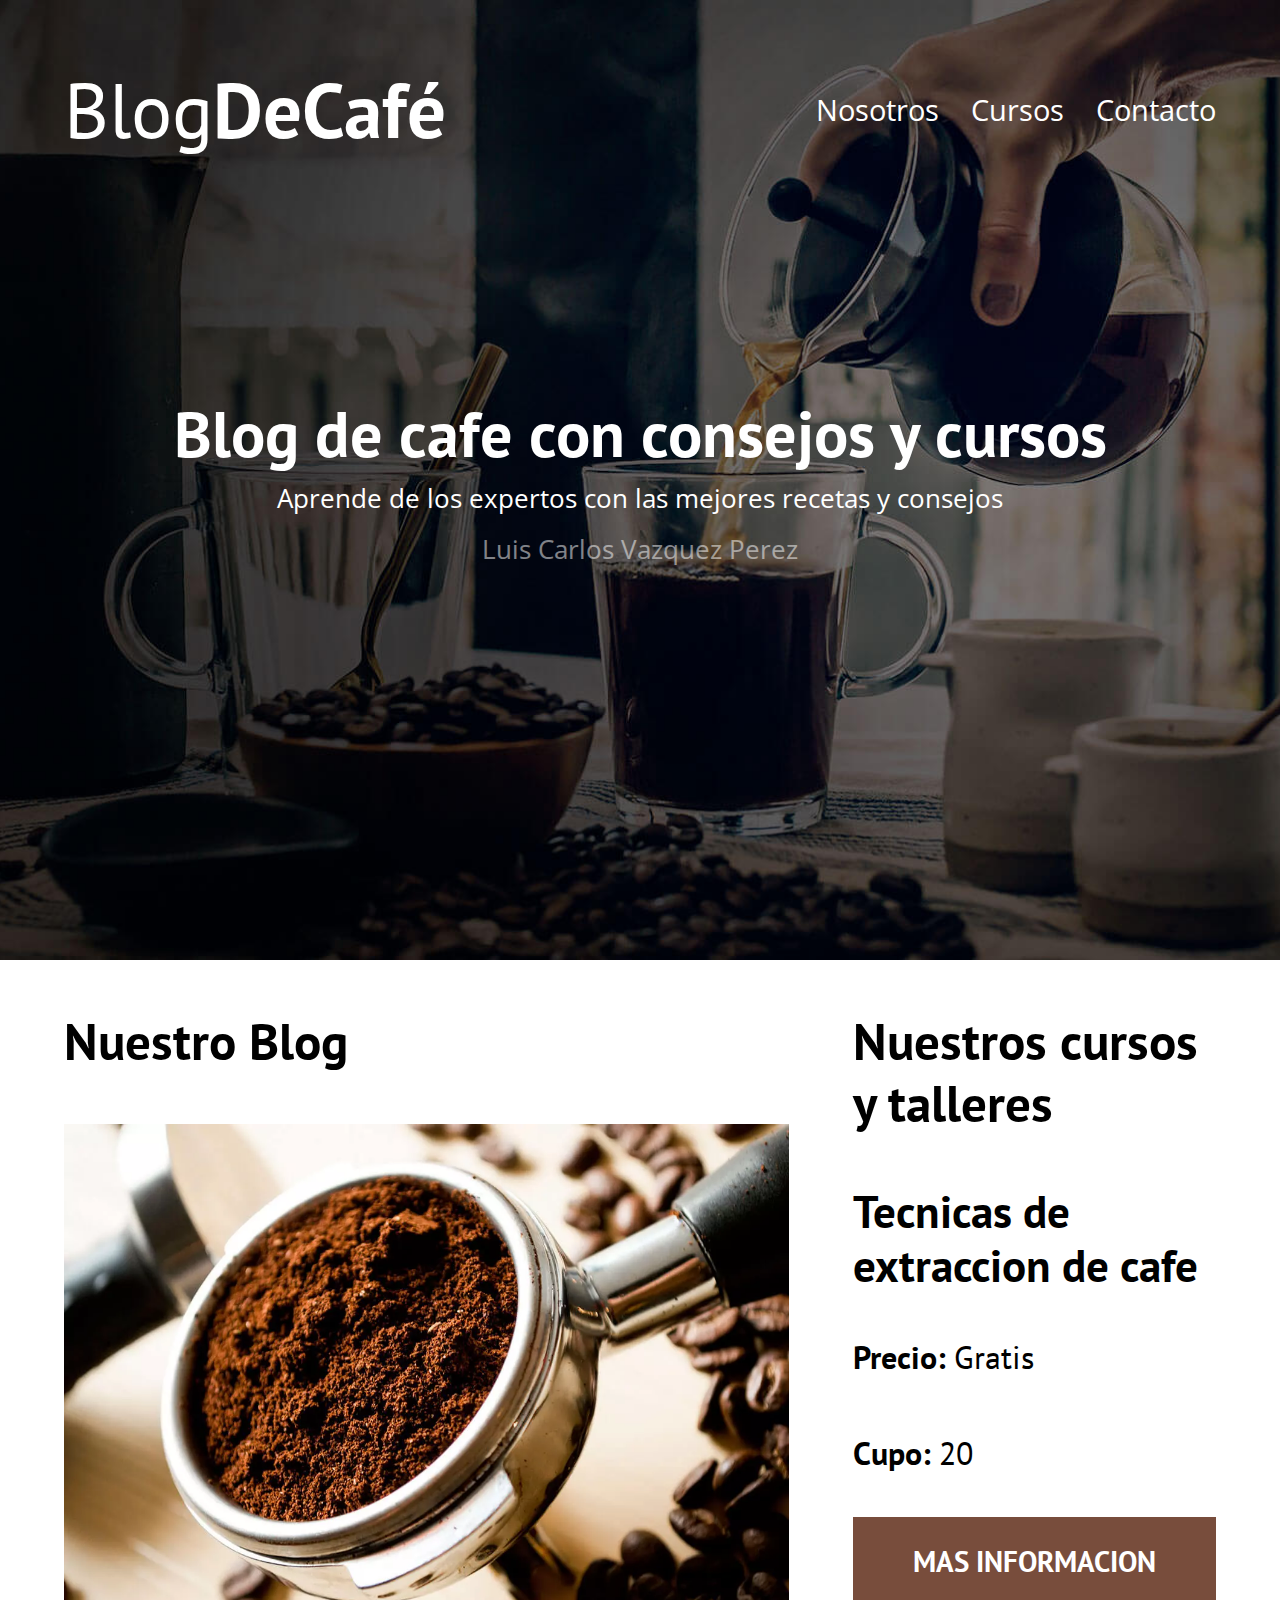
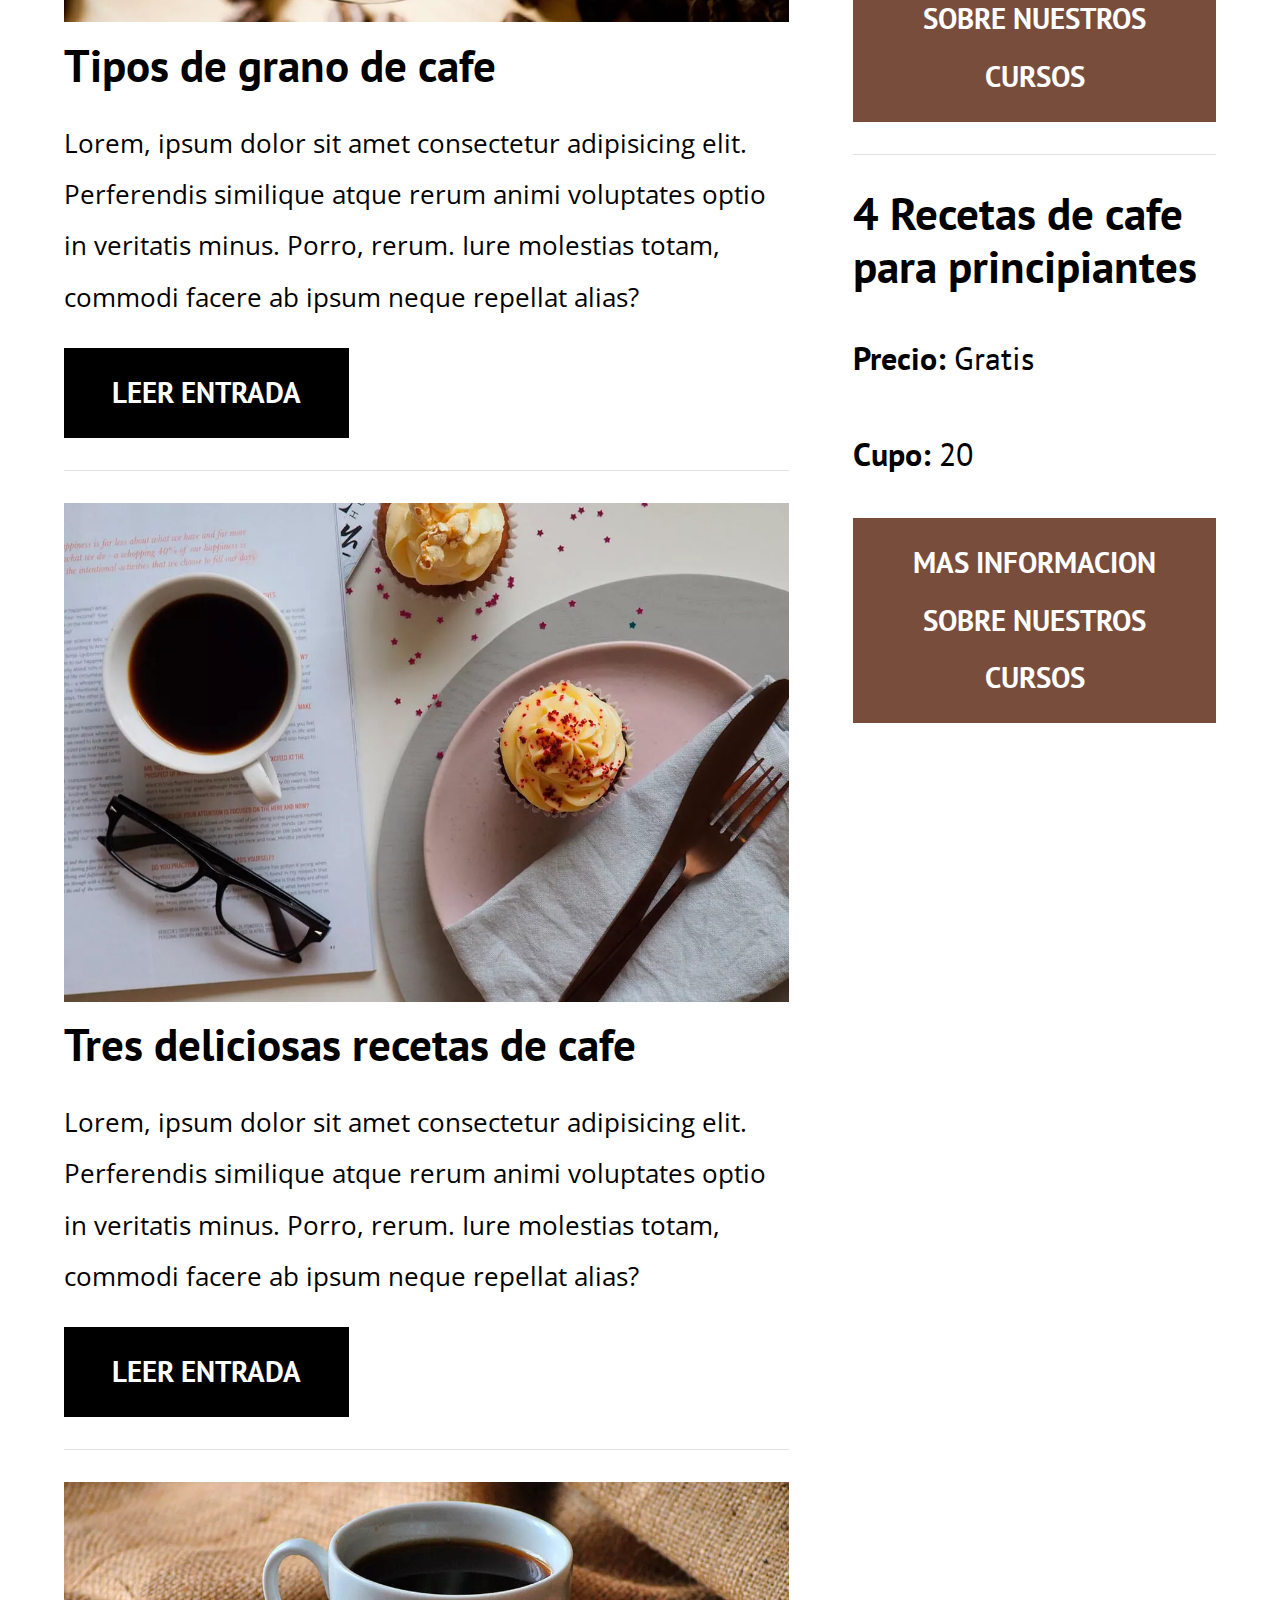
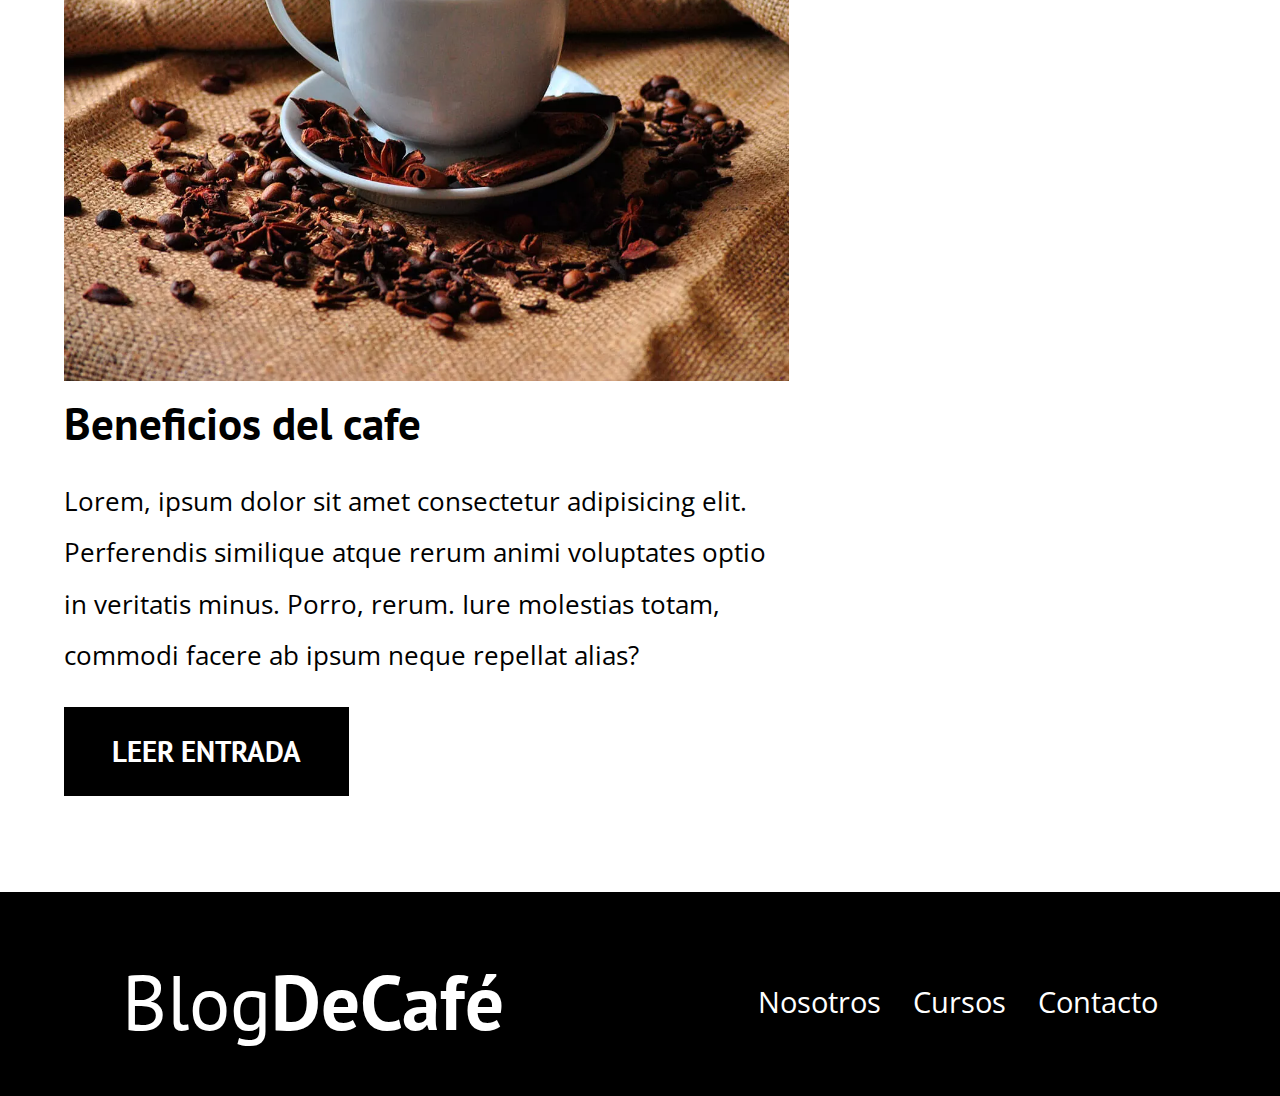
<file: index.html>
<!DOCTYPE html>
<html lang="en">

<head>
    <meta charset="UTF-8">
    <meta http-equiv="X-UA-Compatible" content="IE=edge">
    <meta name="viewport" content="width=device-width, initial-scale=1.0">
    <meta name="description" content="Pagina web de blog de cafe">
    <title>Blog cafe</title>
<!--Prefetch-->
<link rel="prefetch" href="nosotros.html" as="document">

    <!--Preload-->
    <link rel="preload" href="css/normalize.css" as="style">
    <link rel="stylesheet" href="css/normalize.css">

    <link rel="preload" href="https://fonts.googleapis.com/css2?family=Open+Sans&family=PT+Sans:wght@400;700&display=swap"
        crossorigin="crossorigin" as="font">

    <link href="https://fonts.googleapis.com/css2?family=Open+Sans&family=PT+Sans:wght@400;700&display=swap" rel="stylesheet">

    <link rel="preload" href="css/style.css" as="style">
    <link rel="stylesheet" href="css/style.css">
   <!--<link rel="preload" href="img/blog1.jpg" as="image">--> 

</head>

<body>

    <header class="header">
        <div class="contenedor">
            <div class="barra">
                <a class="logo" href="index.html">
                    <h1 class="logo__nombre no-margin centrar-texto">Blog<span class="logo__bold">DeCafé</span></h1>
                </a>
                <nav class="navegacion">
                    <a href="nosotros.html" class="navegacion__enlace">Nosotros</a>
                    <a href="cursos.html" class="navegacion__enlace">Cursos</a>
                    <a href="contacto.html" class="navegacion__enlace">Contacto</a>
                </nav>
            </div>
        </div>

        <div class="header__texto">
            <h2 class="no-margin">Blog de cafe con consejos y cursos</h2>
            <p class="no-margin">Aprende de los expertos con las mejores recetas y consejos</p>
            <p class="no-margin opacidad">Luis Carlos Vazquez Perez</p>
        </div>
    </header>

    <div class="contenedor contenido-principal">
        <main class="blog">
            <h3>Nuestro Blog</h3>

            <article class="entrada">
                <div class="entrada__imagen">
                    <picture>
                        <source loading="lazy" srcset="img/blog1.webp" type="image/webp">
                        <img loading="lazy" src="img/blog1.jpg" alt="Imagen blog">
                    </picture>
                </div>
                <div class="entrada__contenido">
                    <h4 class="no-margin">Tipos de grano de cafe</h4>
                    <p>Lorem, ipsum dolor sit amet consectetur adipisicing elit. Perferendis similique atque rerum animi
                        voluptates optio in veritatis minus. Porro, rerum. Iure molestias totam, commodi facere ab ipsum
                        neque repellat alias?</p>
                    <!-- BLOQUE Y BLOQUE CON MODIFICADOR -->
                    <a href="entrada.html" class="boton boton--primario">Leer Entrada</a>
                </div>
            </article>

            <article class="entrada">
                <div class="entrada__imagen">
                    <picture>
                        <source loading="lazy" srcset="img/blog2.webp" type="image/webp">
                        <img loading="lazy" src="img/blog2.jpg" alt="Imagen blog">
                    </picture>
                </div>
                <div class="entrada__contenido">
                    <h4 class="no-margin">Tres deliciosas recetas de cafe</h4>
                    <p>Lorem, ipsum dolor sit amet consectetur adipisicing elit. Perferendis similique atque rerum animi
                        voluptates optio in veritatis minus. Porro, rerum. Iure molestias totam, commodi facere ab ipsum
                        neque repellat alias?</p>
                    <!-- BLOQUE Y BLOQUE CON MODIFICADOR -->
                    <a href="entrada.html" class="boton boton--primario">Leer Entrada</a>
                </div>
            </article>

            <article class="entrada">
                <div class="entrada__imagen">
                    <picture>
                        <source loading="lazy" srcset="img/blog3.webp" type="image/webp">
                        <img loading="lazy" src="img/blog3.jpg" alt="Imagen blog">
                    </picture>
                </div>
                <div class="entrada__contenido">
                    <h4 class="no-margin">Beneficios del cafe</h4>
                    <p>Lorem, ipsum dolor sit amet consectetur adipisicing elit. Perferendis similique atque rerum animi
                        voluptates optio in veritatis minus. Porro, rerum. Iure molestias totam, commodi facere ab ipsum
                        neque repellat alias?</p>
                    <!-- BLOQUE Y BLOQUE CON MODIFICADOR -->
                    <a href="entrada.html" class="boton boton--primario">Leer Entrada</a>
                </div>
            </article>


        </main>
        <aise class="sidebar">
            <h3>Nuestros cursos y talleres</h3>

            <ul class="cursos no-padding">

                <li class="widget-curso">
                    <h4 class="no-margin">Tecnicas de extraccion de cafe</h4>
                    <p class="widget-curso__label">Precio:
                        <span class="widget-curso__info">Gratis</span>
                    </p>
                    <p class="widget-curso__label">Cupo:
                        <span class="widget-curso__info">20</span>
                    </p>
                    <a href="entrada.html" class="boton boton--secundario">Mas informacion Sobre Nuestros Cursos</a>
                </li>

                <li class="widget-curso">
                    <h4 class="no-margin">4 Recetas de cafe para principiantes</h4>
                    <p class="widget-curso__label">Precio:
                        <span class="widget-curso__info">Gratis</span>
                    </p>
                    <p class="widget-curso__label">Cupo:
                        <span class="widget-curso__info">20</span>
                    </p>
                    <a href="entrada.html" class="boton boton--secundario">Mas informacion Sobre Nuestros Cursos</a>
                </li>

            </ul>

        </aise>
    </div>

    <footer class="footer">
        <div class="contenedor">
            <div class="contenedor">
                <div class="barra">
                    <a class="logo" href="index.html">
                        <h1 class="logo__nombre no-margin centrar-texto">Blog<span class="logo__bold">DeCafé</span></h1>
                    </a>
                    <nav class="navegacion">
                        <a href="nosotros.html" class="navegacion__enlace">Nosotros</a>
                        <a href="cursos.html" class="navegacion__enlace">Cursos</a>
                        <a href="contacto.html" class="navegacion__enlace">Contacto</a>
                    </nav>
                </div>
            </div>
        </div>
    </footer>

    <script src="js/modernizr.js"></script>
</body>

</html>
</file>
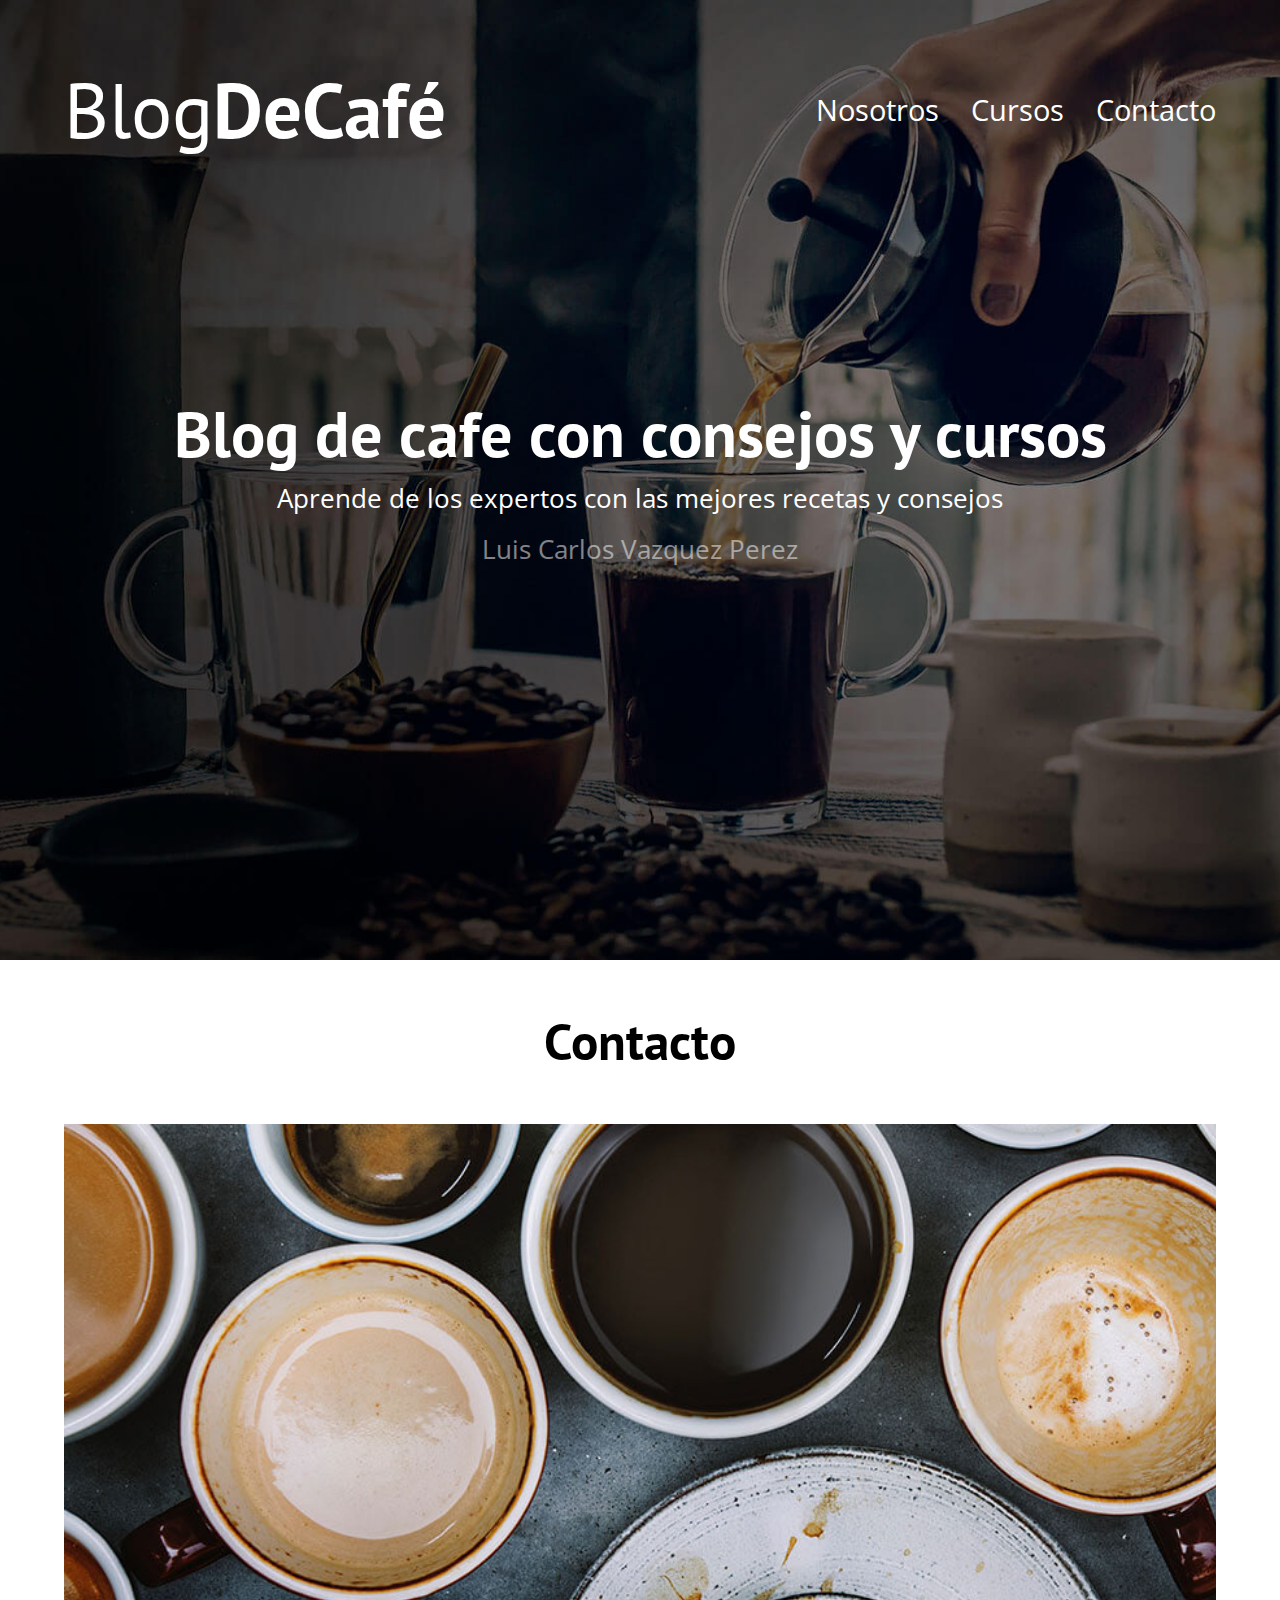
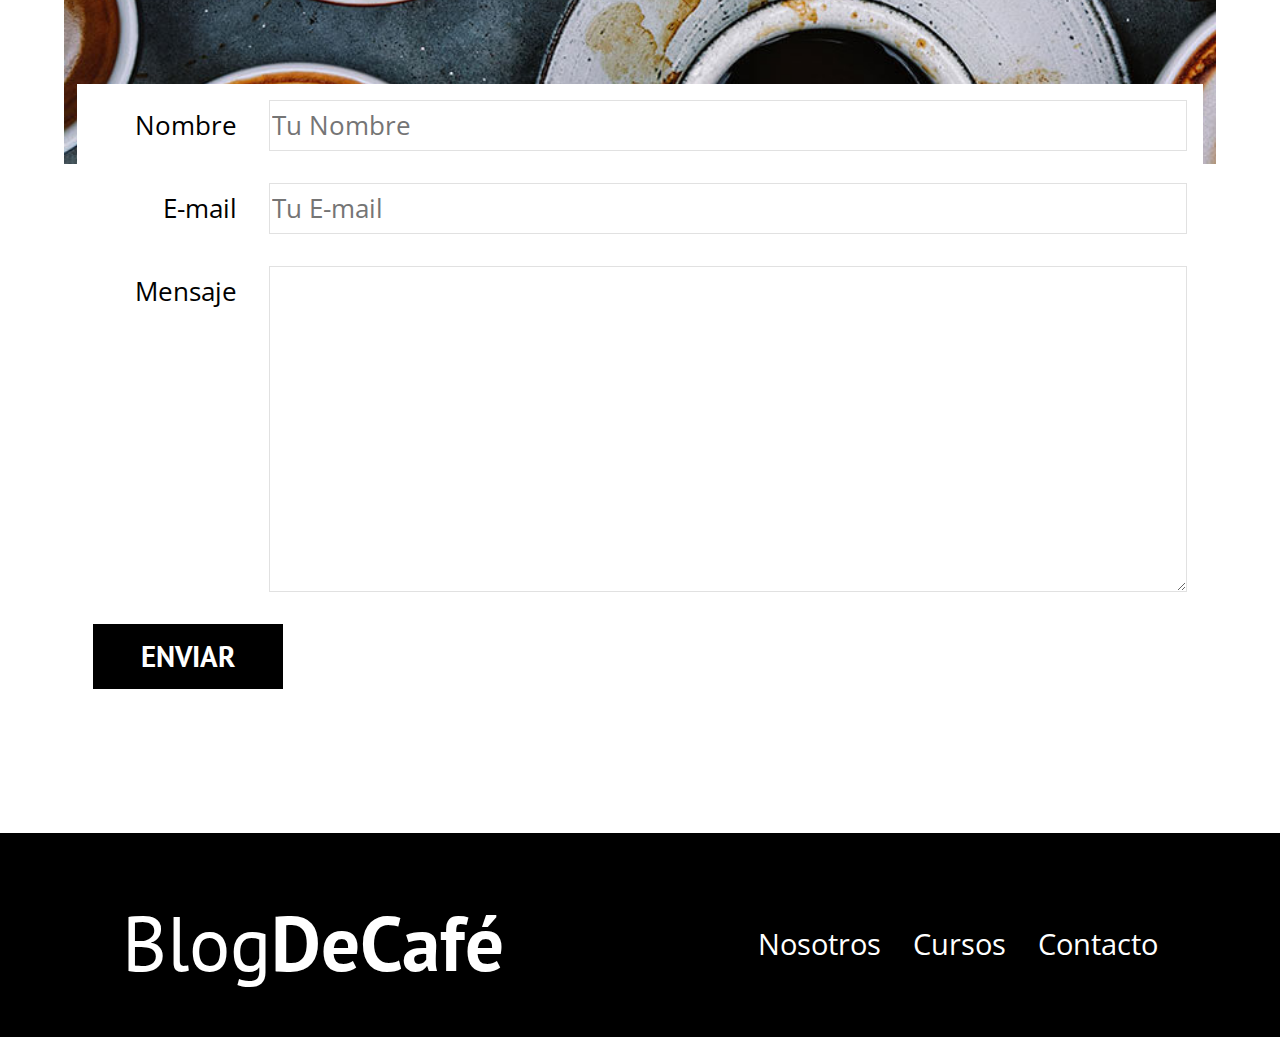
<file: contacto.html>
<!DOCTYPE html>
<html lang="en">

<head>
    <meta charset="UTF-8">
    <meta http-equiv="X-UA-Compatible" content="IE=edge">
    <meta name="viewport" content="width=device-width, initial-scale=1.0">
    <title>Blog cafe</title>
    <link rel="stylesheet" href="css/normalize.css">
    <link href="https://fonts.googleapis.com/css2?family=Open+Sans&family=PT+Sans:wght@400;700&display=swap"
        rel="stylesheet">
    <link rel="stylesheet" href="css/style.css">
</head>

<body>

    <header class="header">
        <div class="contenedor">
            <div class="barra">
                <a class="logo" href="index.html">
                    <h1 class="logo__nombre no-margin centrar-texto">Blog<span class="logo__bold">DeCafé</span></h1>
                </a>
                <nav class="navegacion">
                    <a href="nosotros.html" class="navegacion__enlace">Nosotros</a>
                    <a href="cursos.html" class="navegacion__enlace">Cursos</a>
                    <a href="contacto.html" class="navegacion__enlace">Contacto</a>
                </nav>
            </div>
        </div>

        <div class="header__texto">
            <h2 class="no-margin">Blog de cafe con consejos y cursos</h2>
            <p class="no-margin">Aprende de los expertos con las mejores recetas y consejos</p>
            <p class="no-margin opacidad">Luis Carlos Vazquez Perez</p>
        </div>
    </header>

    <main class="contenedor">

        <h3 class="centrar-texto">Contacto</h3>
        <div class="contacto-bg"></div>
        <form class="formulario">
            <div class="campo">
                <label class="campo__label" for="nombre">Nombre</label>
                <input class="campo__field" type="text" placeholder="Tu Nombre" id="nombre">
            </div>

            <div class="campo">
                <label class="campo__label for="email">E-mail</label>
                <input class="campo__field" type="email" placeholder="Tu E-mail" id="email">
            </div>

            <div class="campo">
                <label class="campo__label for="mensaje">Mensaje</label>
                <textarea class="campo__field campo__field--textarea" id="mensaje"></textarea>
            </div>

            <div class="campo">
                <input type="submit" value="Enviar" class="boton boton--primario">
            </div>

        </form>

    </main>

    <footer class="footer">
        <div class="contenedor">
            <div class="contenedor">
                <div class="barra">
                    <a class="logo" href="index.html">
                        <h1 class="logo__nombre no-margin centrar-texto">Blog<span class="logo__bold">DeCafé</span></h1>
                    </a>
                    <nav class="navegacion">
                        <a href="nosotros.html" class="navegacion__enlace">Nosotros</a>
                        <a href="cursos.html" class="navegacion__enlace">Cursos</a>
                        <a href="contacto.html" class="navegacion__enlace">Contacto</a>
                    </nav>
                </div>
            </div>
        </div>
    </footer>

</body>

</html>
</file>
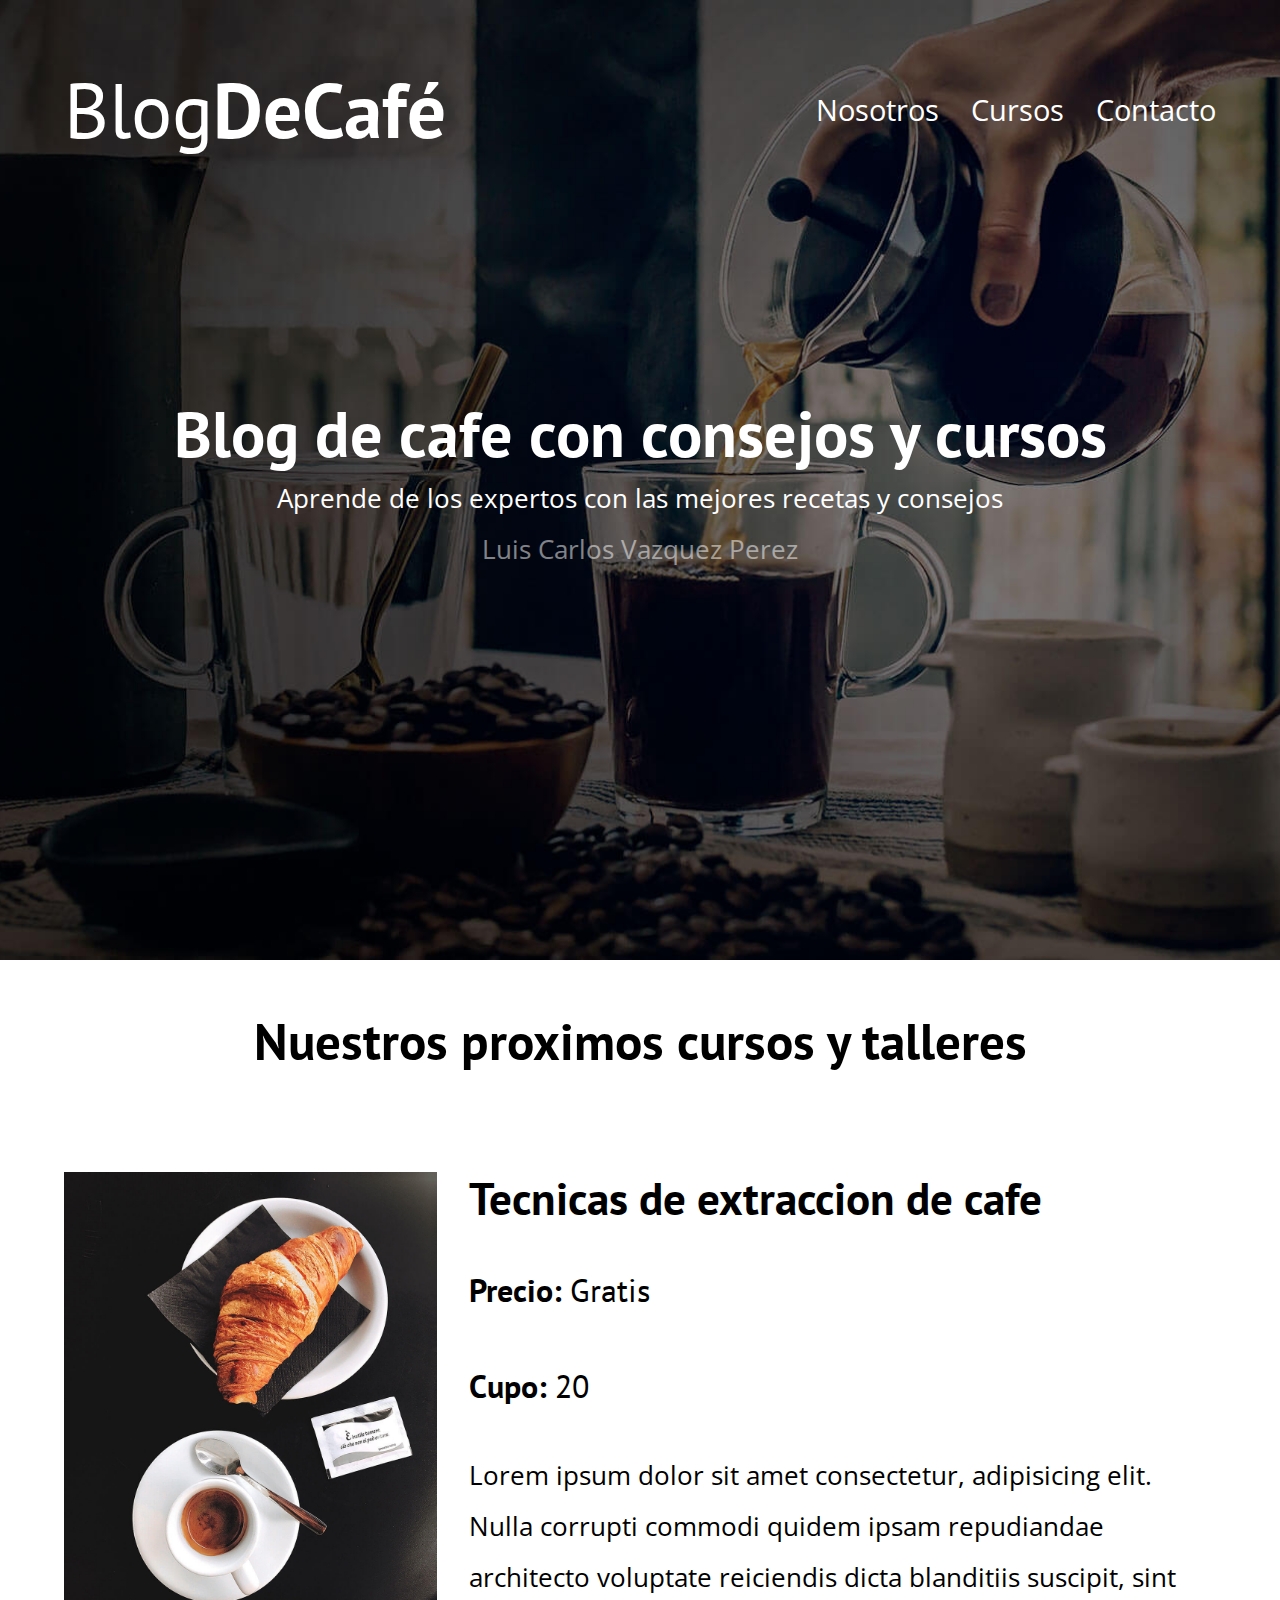
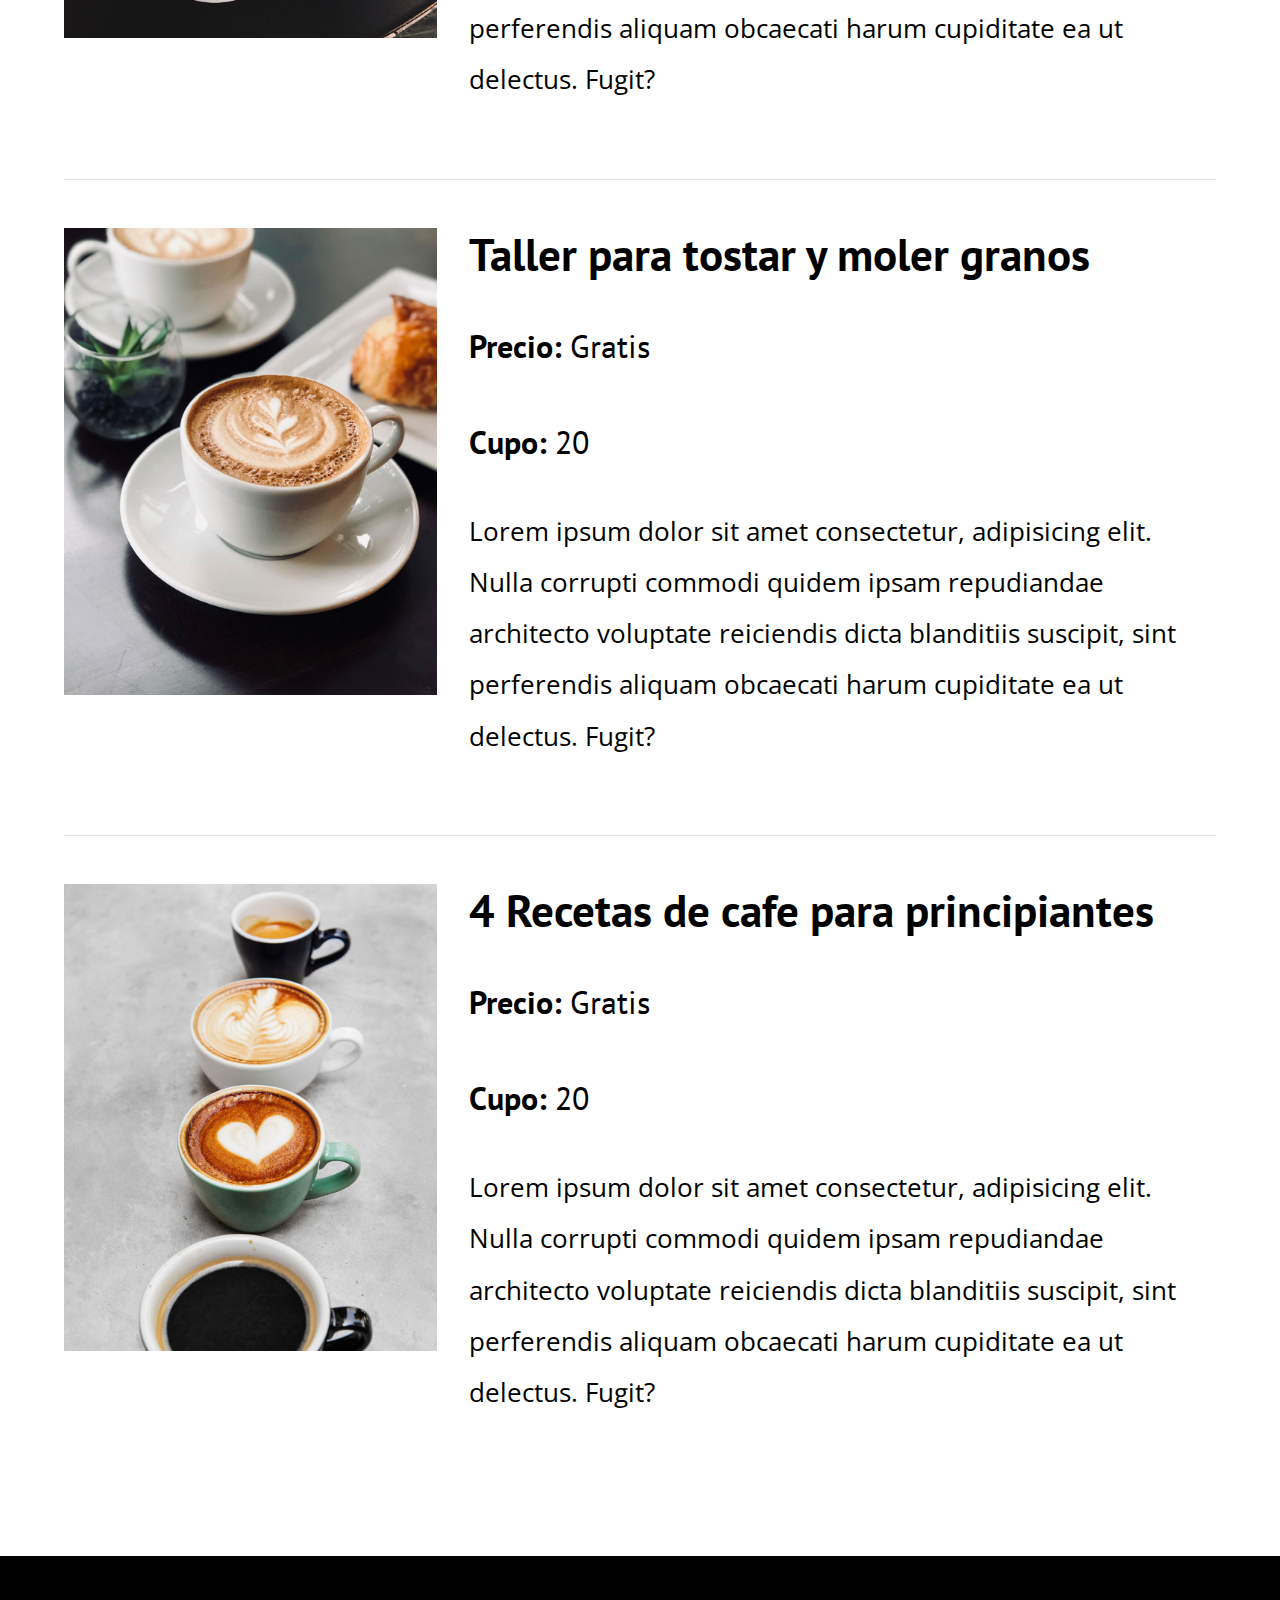
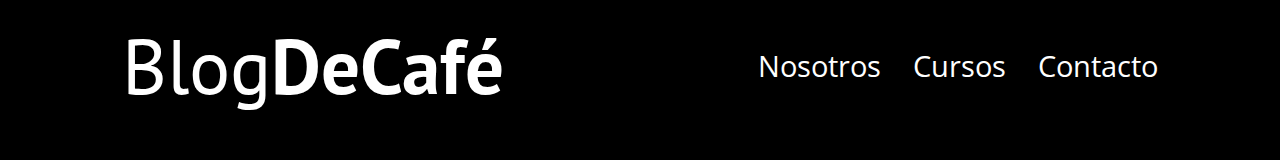
<file: cursos.html>
<!DOCTYPE html>
<html lang="en">

<head>
    <meta charset="UTF-8">
    <meta http-equiv="X-UA-Compatible" content="IE=edge">
    <meta name="viewport" content="width=device-width, initial-scale=1.0">
    <title>Blog cafe</title>
    <link rel="stylesheet" href="css/normalize.css">
    <link href="https://fonts.googleapis.com/css2?family=Open+Sans&family=PT+Sans:wght@400;700&display=swap"
        rel="stylesheet">
    <link rel="stylesheet" href="css/style.css">
</head>

<body>

    <header class="header">
        <div class="contenedor">
            <div class="barra">
                <a class="logo" href="index.html">
                    <h1 class="logo__nombre no-margin centrar-texto">Blog<span class="logo__bold">DeCafé</span></h1>
                </a>
                <nav class="navegacion">
                    <a href="nosotros.html" class="navegacion__enlace">Nosotros</a>
                    <a href="cursos.html" class="navegacion__enlace">Cursos</a>
                    <a href="contacto.html" class="navegacion__enlace">Contacto</a>
                </nav>
            </div>
        </div>

        <div class="header__texto">
            <h2 class="no-margin">Blog de cafe con consejos y cursos</h2>
            <p class="no-margin">Aprende de los expertos con las mejores recetas y consejos</p>
            <p class="no-margin opacidad">Luis Carlos Vazquez Perez</p>
        </div>
    </header>

    <main class="contenedor">

        <h3 class="centrar-texto">Nuestros proximos cursos y talleres</h3>

        <div class="curso">
            <div class="curso__imagen">
                <img src="img/curso1.jpg" alt="Imagen de curso">
            </div>
            <div class="curso__informacion">
                <h4 class="no-margin">Tecnicas de extraccion de cafe</h4>
                <p class="curso__label">Precio:
                    <span class="curso__info">Gratis</span>
                </p>
                <p class="curso__label">Cupo:
                    <span class="curso__info">20</span>
                </p>
                <p class="curso__descripcion">
                    Lorem ipsum dolor sit amet consectetur, adipisicing elit. Nulla corrupti commodi quidem ipsam
                    repudiandae architecto voluptate reiciendis dicta blanditiis suscipit, sint perferendis aliquam
                    obcaecati harum cupiditate ea ut delectus. Fugit?
                </p>
            </div><!--.curso__informacion-->
        </div> <!--.curso-->

        <div class="curso">
            <div class="curso__imagen">
                <img src="img/curso2.jpg" alt="Imagen de curso">
            </div>
            <div class="curso__informacion">
                <h4 class="no-margin">Taller para tostar y moler granos</h4>
                <p class="curso__label">Precio:
                    <span class="curso__info">Gratis</span>
                </p>
                <p class="curso__label">Cupo:
                    <span class="curso__info">20</span>
                </p>
                <p class="curso__descripcion">
                    Lorem ipsum dolor sit amet consectetur, adipisicing elit. Nulla corrupti commodi quidem ipsam
                    repudiandae architecto voluptate reiciendis dicta blanditiis suscipit, sint perferendis aliquam
                    obcaecati harum cupiditate ea ut delectus. Fugit?
                </p>
            </div><!--.curso__informacion-->
        </div> <!--.curso-->

        <div class="curso">
            <div class="curso__imagen">
                <img src="img/curso3.jpg" alt="Imagen de curso">
            </div>
            <div class="curso__informacion">
                <h4 class="no-margin">4 Recetas de cafe para principiantes</h4>
                <p class="curso__label">Precio:
                    <span class="curso__info">Gratis</span>
                </p>
                <p class="curso__label">Cupo:
                    <span class="curso__info">20</span>
                </p>
                <p class="curso__descripcion">
                    Lorem ipsum dolor sit amet consectetur, adipisicing elit. Nulla corrupti commodi quidem ipsam
                    repudiandae architecto voluptate reiciendis dicta blanditiis suscipit, sint perferendis aliquam
                    obcaecati harum cupiditate ea ut delectus. Fugit?
                </p>
            </div><!--.curso__informacion-->
        </div> <!--.curso-->


    </main>

    <footer class="footer">
        <div class="contenedor">
            <div class="contenedor">
                <div class="barra">
                    <a class="logo" href="index.html">
                        <h1 class="logo__nombre no-margin centrar-texto">Blog<span class="logo__bold">DeCafé</span></h1>
                    </a>
                    <nav class="navegacion">
                        <a href="nosotros.html" class="navegacion__enlace">Nosotros</a>
                        <a href="cursos.html" class="navegacion__enlace">Cursos</a>
                        <a href="contacto.html" class="navegacion__enlace">Contacto</a>
                    </nav>
                </div>
            </div>
        </div>
    </footer>

</body>

</html>
</file>
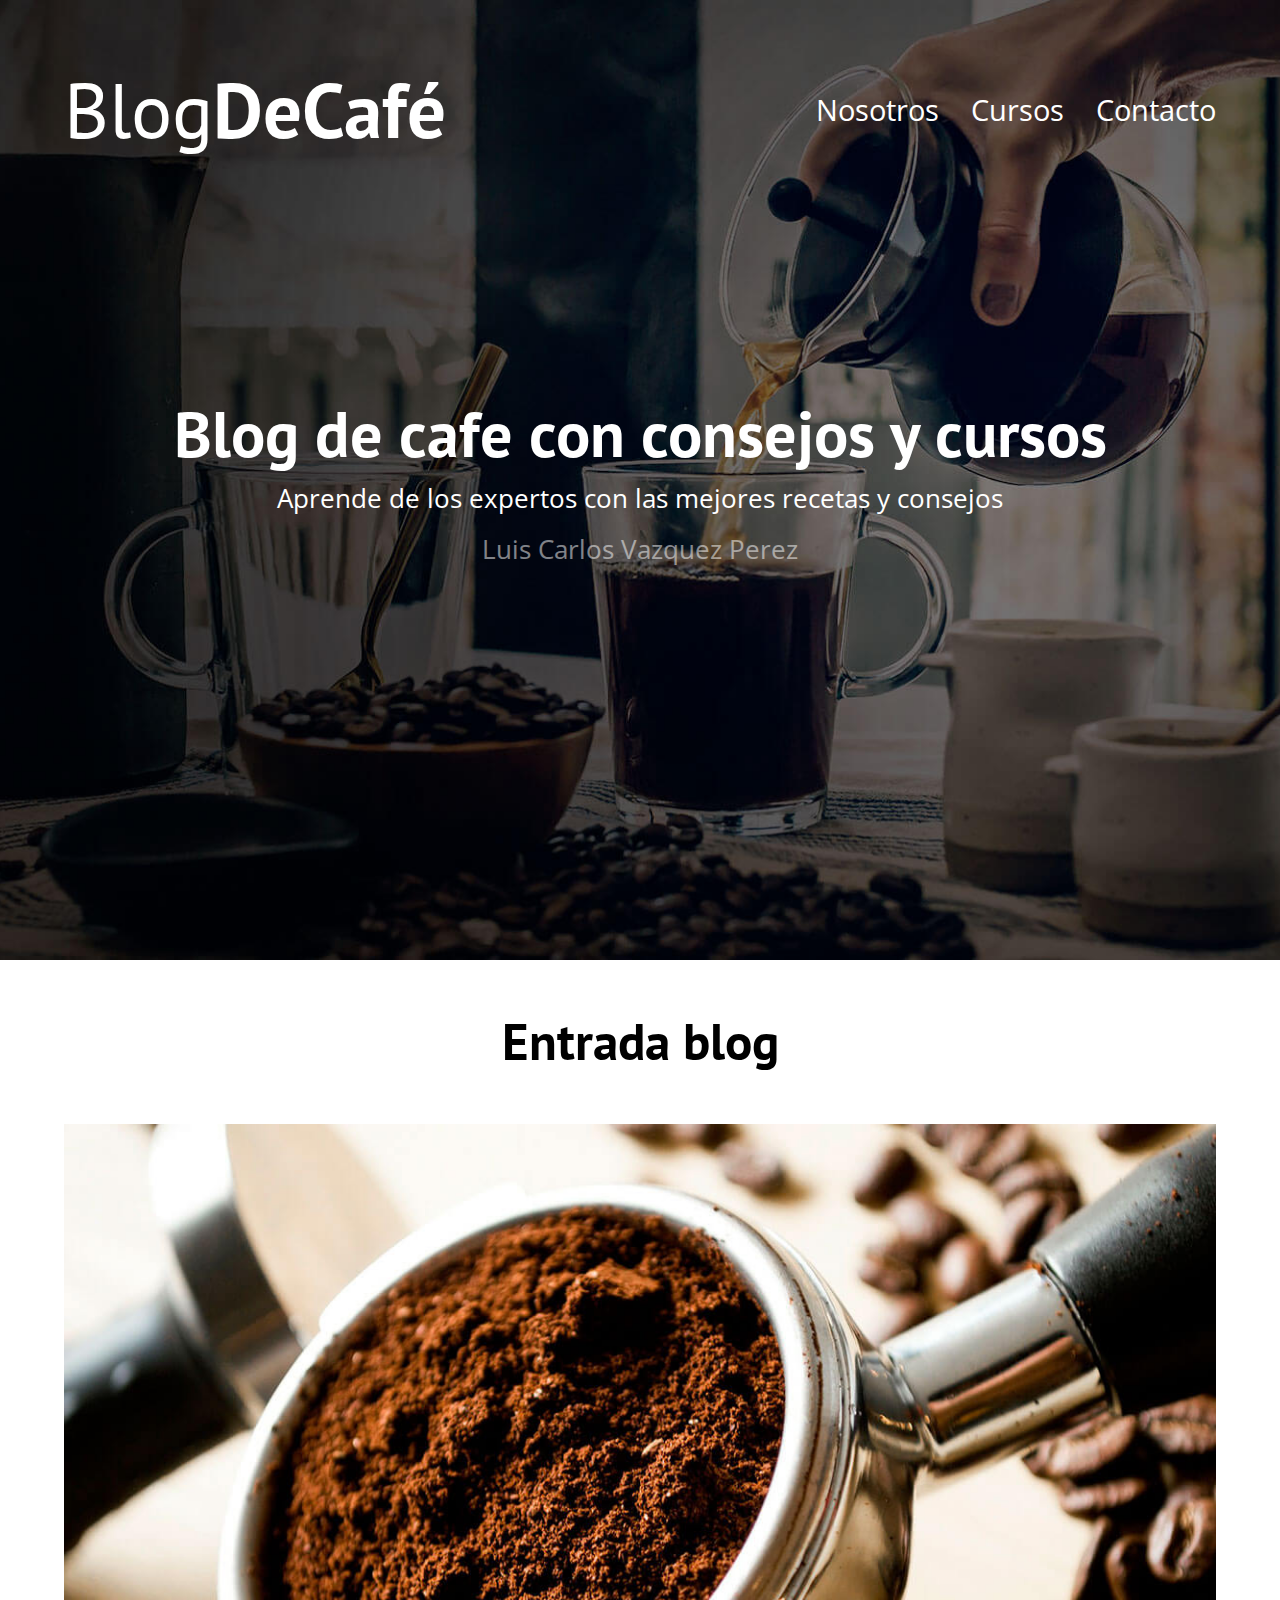
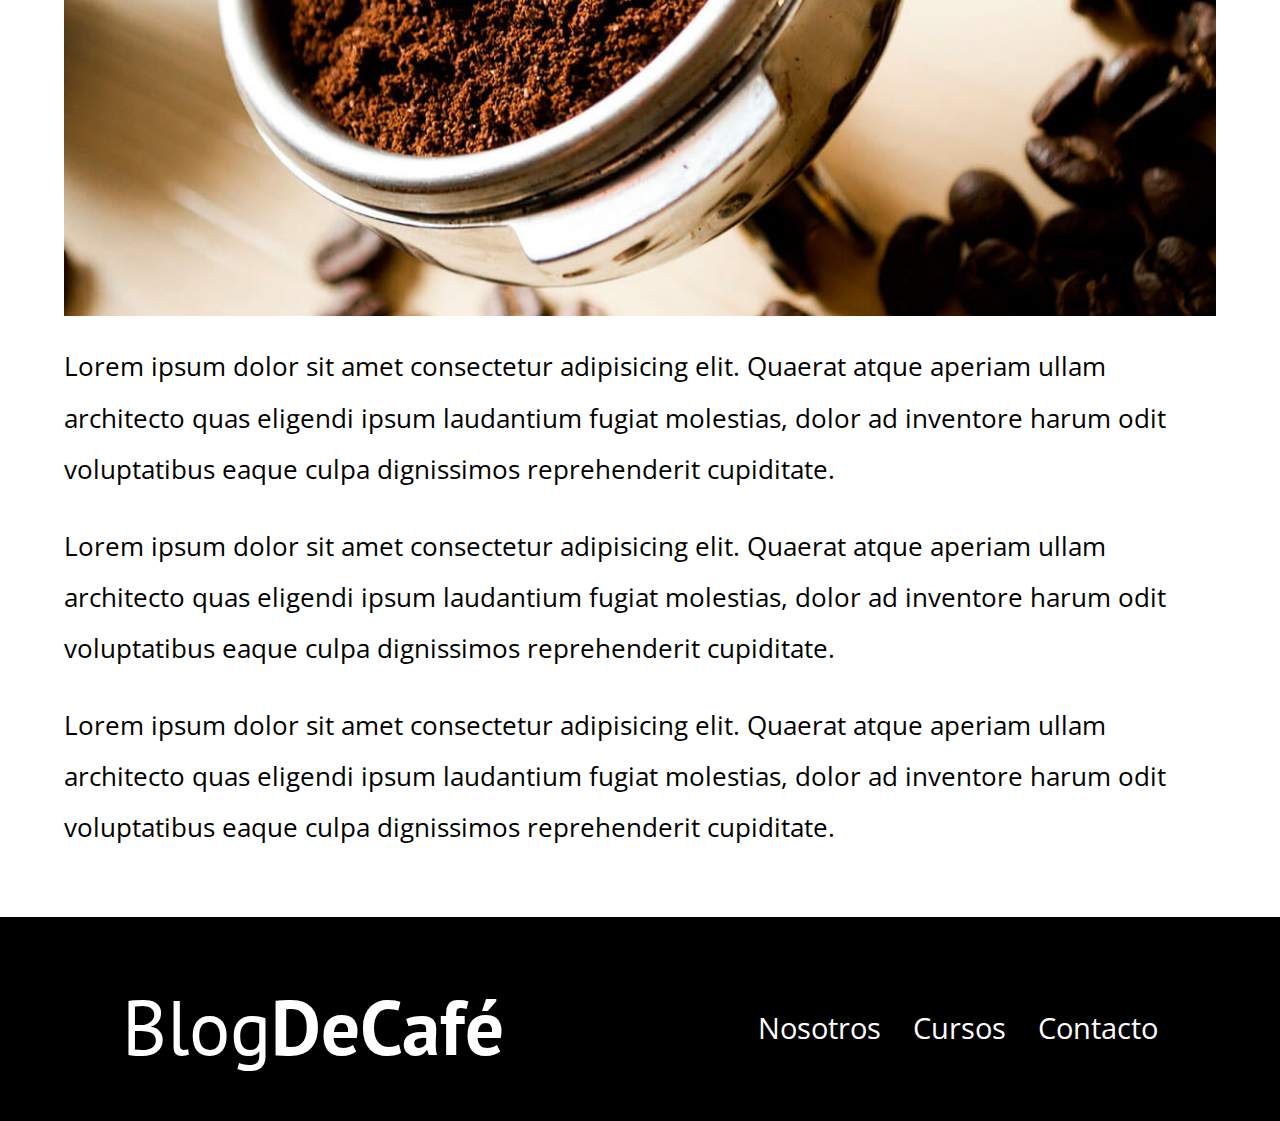
<file: entrada.html>
<!DOCTYPE html>
<html lang="en">

<head>
    <meta charset="UTF-8">
    <meta http-equiv="X-UA-Compatible" content="IE=edge">
    <meta name="viewport" content="width=device-width, initial-scale=1.0">
    <title>Blog cafe</title>
    <link rel="stylesheet" href="css/normalize.css">
    <link href="https://fonts.googleapis.com/css2?family=Open+Sans&family=PT+Sans:wght@400;700&display=swap"
        rel="stylesheet">
    <link rel="stylesheet" href="css/style.css">
</head>

<body>

    <header class="header">
        <div class="contenedor">
            <div class="barra">
                <a class="logo" href="index.html">
                    <h1 class="logo__nombre no-margin centrar-texto">Blog<span class="logo__bold">DeCafé</span></h1>
                </a>
                <nav class="navegacion">
                    <a href="nosotros.html" class="navegacion__enlace">Nosotros</a>
                    <a href="cursos.html" class="navegacion__enlace">Cursos</a>
                    <a href="contacto.html" class="navegacion__enlace">Contacto</a>
                </nav>
            </div>
        </div>

        <div class="header__texto">
            <h2 class="no-margin">Blog de cafe con consejos y cursos</h2>
            <p class="no-margin">Aprende de los expertos con las mejores recetas y consejos</p>
            <p class="no-margin opacidad">Luis Carlos Vazquez Perez</p>
        </div>
    </header>

    <main class="contenedor ">

        <h3 class="centrar-texto">Entrada blog</h3>
        <div class="imagen-centrar">
            <img src="img/blog1.jpg" alt="Imagen del blog">
        </div>
        <p>Lorem ipsum dolor sit amet consectetur adipisicing elit. Quaerat atque aperiam ullam architecto quas eligendi
            ipsum laudantium fugiat molestias, dolor ad inventore harum odit voluptatibus eaque culpa dignissimos
            reprehenderit cupiditate.</p>
        <p>Lorem ipsum dolor sit amet consectetur adipisicing elit. Quaerat atque aperiam ullam architecto quas eligendi
            ipsum laudantium fugiat molestias, dolor ad inventore harum odit voluptatibus eaque culpa dignissimos
            reprehenderit cupiditate.</p>
        <p>Lorem ipsum dolor sit amet consectetur adipisicing elit. Quaerat atque aperiam ullam architecto quas eligendi
            ipsum laudantium fugiat molestias, dolor ad inventore harum odit voluptatibus eaque culpa dignissimos
            reprehenderit cupiditate.</p>

    </main>

    <footer class="footer">
        <div class="contenedor">
            <div class="contenedor">
                <div class="barra">
                    <a class="logo" href="index.html">
                        <h1 class="logo__nombre no-margin centrar-texto">Blog<span class="logo__bold">DeCafé</span></h1>
                    </a>
                    <nav class="navegacion">
                        <a href="nosotros.html" class="navegacion__enlace">Nosotros</a>
                        <a href="cursos.html" class="navegacion__enlace">Cursos</a>
                        <a href="contacto.html" class="navegacion__enlace">Contacto</a>
                    </nav>
                </div>
            </div>
        </div>
    </footer>

</body>

</html>
</file>
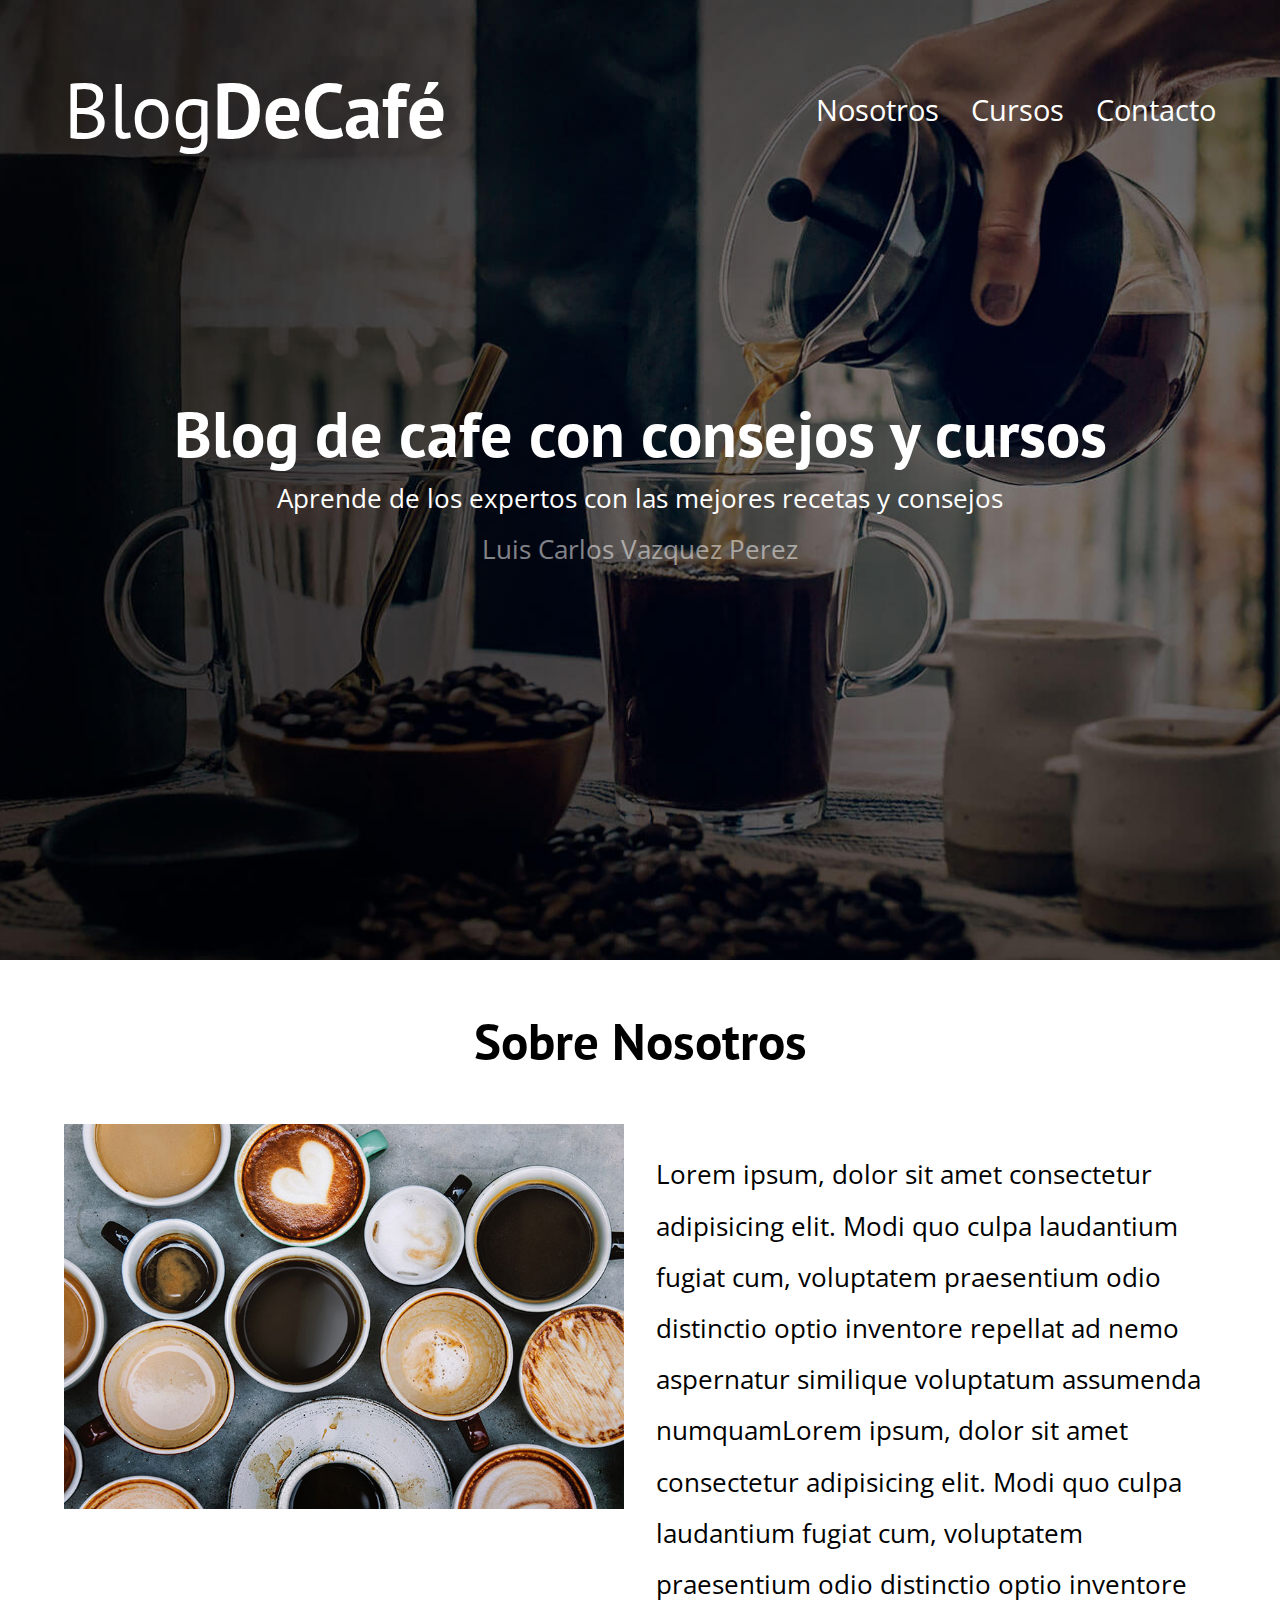
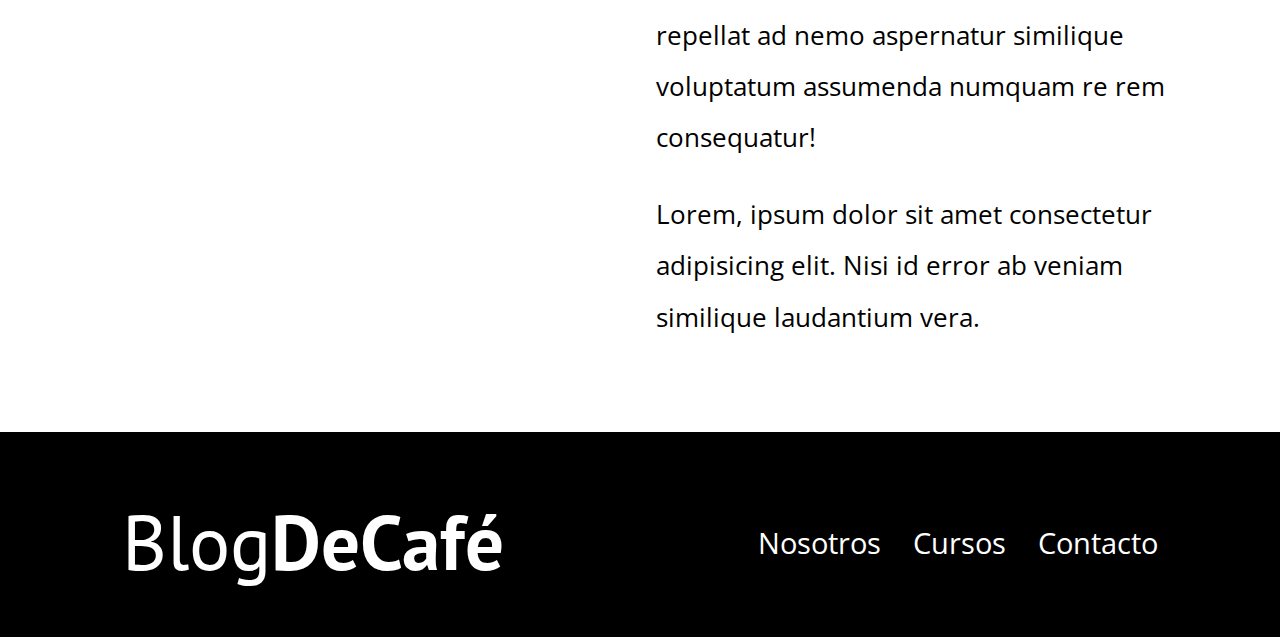
<file: nosotros.html>
<!DOCTYPE html>
<html lang="en">

<head>
    <meta charset="UTF-8">
    <meta http-equiv="X-UA-Compatible" content="IE=edge">
    <meta name="viewport" content="width=device-width, initial-scale=1.0">
    <title>Blog cafe</title>
    <link rel="stylesheet" href="css/normalize.css">
    <link href="https://fonts.googleapis.com/css2?family=Open+Sans&family=PT+Sans:wght@400;700&display=swap"
        rel="stylesheet">
    <link rel="stylesheet" href="css/style.css">
</head>

<body>

    <header class="header">
        <div class="contenedor">
            <div class="barra">
                <a class="logo" href="index.html">
                    <h1 class="logo__nombre no-margin centrar-texto">Blog<span class="logo__bold">DeCafé</span></h1>
                </a>
                <nav class="navegacion">
                    <a href="nosotros.html" class="navegacion__enlace">Nosotros</a>
                    <a href="cursos.html" class="navegacion__enlace">Cursos</a>
                    <a href="contacto.html" class="navegacion__enlace">Contacto</a>
                </nav>
            </div>
        </div>

        <div class="header__texto">
            <h2 class="no-margin">Blog de cafe con consejos y cursos</h2>
            <p class="no-margin">Aprende de los expertos con las mejores recetas y consejos</p>
            <p class="no-margin opacidad">Luis Carlos Vazquez Perez</p>
        </div>
    </header>

    <main class="contenedor">

        <h3 class="centrar-texto">Sobre Nosotros</h3>
        <div class="sobre-nosotros">
            <div class="sobre-nosotros__imagen">
                <img src="img/nosotros.jpg" alt="Imagen nosotros">
            </div>
            <div class="sobre-nosotros__texto">

                <p>Lorem ipsum, dolor sit amet consectetur adipisicing elit. Modi quo culpa laudantium fugiat cum,
                    voluptatem praesentium odio distinctio optio inventore repellat ad nemo aspernatur similique
                    voluptatum assumenda numquamLorem ipsum, dolor sit amet consectetur adipisicing elit. Modi quo culpa
                    laudantium fugiat cum,
                    voluptatem praesentium odio distinctio optio inventore repellat ad nemo aspernatur similique
                    voluptatum assumenda numquam re rem consequatur!</p>

                <p>Lorem, ipsum dolor sit amet consectetur adipisicing elit. Nisi id error ab veniam similique
                    laudantium vera.</p>

            </div>
        </div>
    </main>

    <footer class="footer">
        <div class="contenedor">
            <div class="contenedor">
                <div class="barra">
                    <a class="logo" href="index.html">
                        <h1 class="logo__nombre no-margin centrar-texto">Blog<span class="logo__bold">DeCafé</span></h1>
                    </a>
                    <nav class="navegacion">
                        <a href="nosotros.html" class="navegacion__enlace">Nosotros</a>
                        <a href="cursos.html" class="navegacion__enlace">Cursos</a>
                        <a href="contacto.html" class="navegacion__enlace">Contacto</a>
                    </nav>
                </div>
            </div>
        </div>
    </footer>

</body>

</html>
</file>
<file: css/style.css>
:root{
    --fuenteHeading: 'PT Sans', sans-serif;
    --fuenteParrafos: 'Open Sans', sans-serif;

    --primario: #784D3C;
    --gris: #e1e1e1;
    --blanco: #ffffff;
    --negro: #000000;
}

.html{
    box-sizing: border-box;
    font-size: 62.5%; /*PARA QUE 1rem = 10px*/
}

*,*:before, *:after{
    box-sizing: inherit;
}

body{
    font-family: var(--fuenteParrafos);
    font-size: 1.6rem;
    line-height: 2;
}

/*GLOBALES*/
.contenedor{
    max-width: 120rem;
    width: 90%;
    /*width: min(90%, 120%);*/
    margin:0 auto;
}

a{
    text-decoration: none;
}

h1,h2,h3,h4{
    font-family: var(--fuenteHeading);
    line-height: 1.2;
}
h1{
    font-size: 4.8rem;
}
h2{
    font-size: 4rem;
}
h3{
    font-size: 3.2rem;
}
h4{
    font-size: 2.8rem;
}

img{
    max-width: 100%;
}

.opacidad{
   opacity: .50;
}

/*UTILIDADES*/
.no-margin{
    margin: 0;
}
.no-padding{
    padding: 0;
}
.centrar-texto{
    text-align: center;
}

/*HEADER*/

.header{
    background-image: url(../img/banner.jpg);
    height: 60rem;
    background-size: cover;
    background-repeat: no-repeat;
    background-position: center center; /*PARA LA POSICION DE LA IMAGEN*/
}
.header__texto{
    text-align: center;
    color: var(--blanco);
    margin-top: 5rem;
}
@media (min-width: 768px) {
    .header__texto{
        margin-top: 15rem;
    }
}

.barra{
    padding-top: 4rem;
}

@media (min-width: 768px) {
    .barra{
        display: flex;
        justify-content: space-between;
        align-items: center;
    }
}

.logo{
color: var(--blanco);
}
.logo__nombre{
font-weight: normal;
}
.logo__bold{
font-weight: 700;
}

@media (min-width: 768px) {
 .navegacion{
    display: flex;
    gap: 2rem;
 }   
}

.navegacion__enlace{
    display: block;
    text-align: center;
    font-size: 1.8rem;
    color: var(--blanco);
}

@media (min-width: 768px) {
    .contenido-principal{
        display: grid;
        grid-template-columns: 2fr 1fr;
        column-gap: 4rem;
    }
}

.entrada{
    border-bottom: 1px solid var(--gris);
    margin-bottom: 2rem;
}

.entrada:last-of-type{
    border: none;
    margin-bottom: 0;
}

.boton{
    display: block;
    font-family: var(--fuenteHeading);
    color: var(--blanco);
    text-align: center;
    padding: 1rem 3rem;
    font-size: 1.8rem;
    text-transform: uppercase;
    font-weight: 700;
    margin-bottom: 2rem;
    border: none;
}
@media (min-width: 768px) {
    .boton{
        display: inline-block;
    }
}
.boton:hover{
    cursor: pointer;
}

.boton--primario{
    background-color: var(--negro);
}
.boton--secundario{
    background-color: var(--primario);
}

.cursos{
    list-style: none;
}

.widget-curso{
    border-bottom: 1px solid var(--gris);
    margin-bottom: 2rem;
}

.widget-curso:last-of-type{
    border: none;
    margin-bottom: 0;
}

.widget-curso__label{
font-family: var(--fuenteHeading);
font-weight: bold;
}

.widget-curso__info{
font-weight: normal;
}

.widget-curso__label,
.widget-curso__info{
    font-size: 2rem;
}

.footer{
    background-color: var(--negro);
    padding-bottom: 3rem;
    margin-top: 4rem;
}

/*SOBRE NOSOSTROS*/
@media (min-width: 768px) {
    .sobre-nosotros{
        display: grid;
        grid-template-columns: repeat(2, 1fr);
        column-gap: 2rem;
    } /*SINTAXIS PERO DE GRID*/
}

/*CURSO*/
.curso{
    padding: 3rem 0;
    border-bottom: 1px solid var(--gris);
}

@media (min-width: 768px) {
    .curso{
        display: grid;
        grid-template-columns: 1fr 2fr;
        column-gap: 2rem;
    }
}

.curso:last-of-type{
    border: none;
}

.curso__label{
    font-family: var(--fuenteHeading);
    font-weight: bold;
    }
    
    .curso__info{
    font-weight: normal;
    }
    
    .curso__label,
    .curso__info{
        font-size: 2rem;
    }

    .imagen-centrar{
     display: flex;
     justify-content: center;
    }

    /*CONTACTO*/
    .contacto-bg{
        background-image: url(../img/contacto.jpg);
        height: 40rem;
        background-size: cover;
        background-repeat: no-repeat;
    }

    .formulario{
background-color: var(--blanco);
margin: -5rem auto 0 auto;
width: 95%;
padding: 1rem;
    }

.campo{
display: flex;
margin-bottom: 2rem;

}
.campo__label{
flex: 0 0 9rem;
text-align: right;
padding-right:2rem ;
}

.campo__field{
flex: 1;
border: 1px solid var(--gris);
}
.campo__field--textarea{
height: 20rem;
}
</file>
